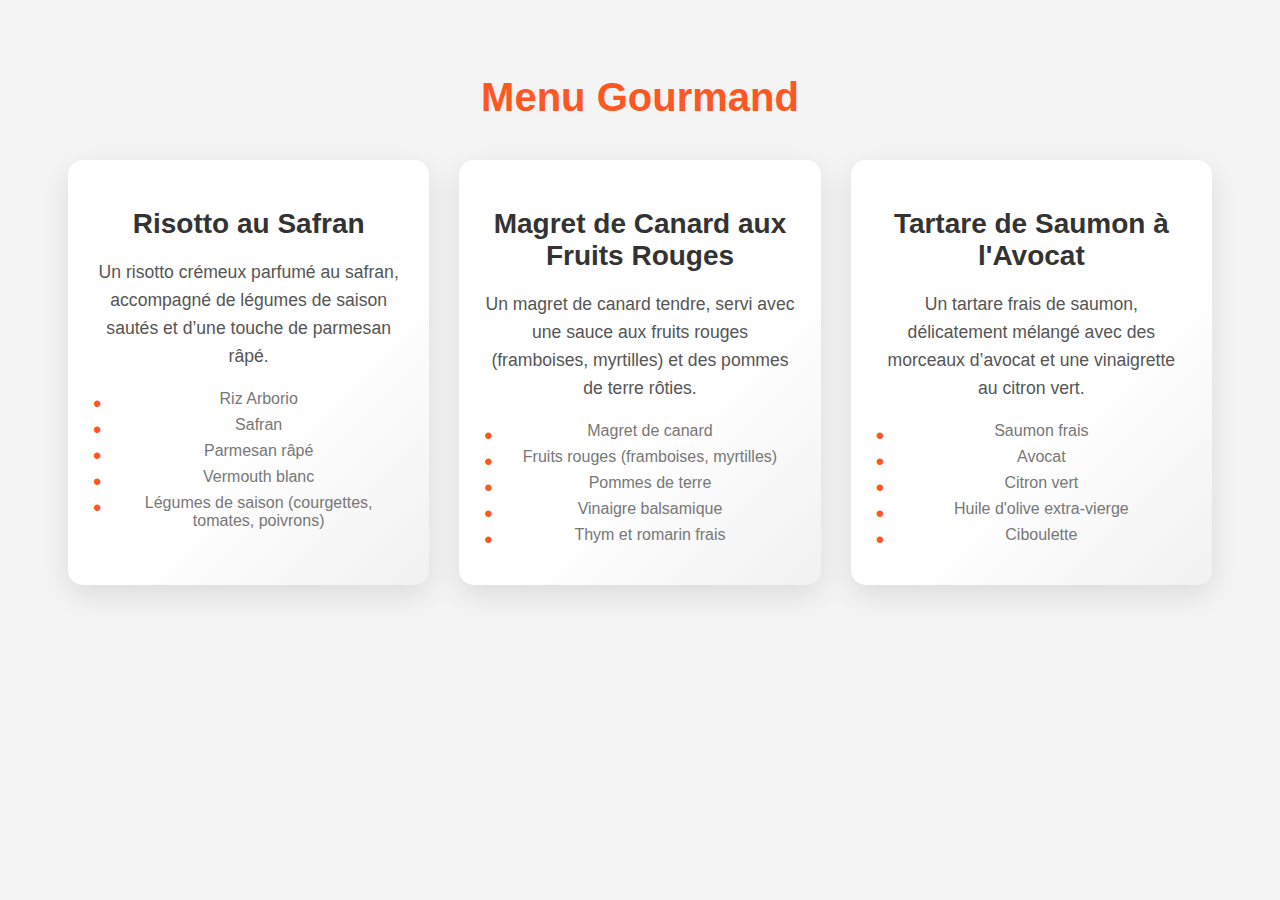
<file: index.html>
<!DOCTYPE html>
<html lang="fr">
<head>
    <meta charset="UTF-8">
    <meta name="viewport" content="width=device-width, initial-scale=1.0">
    <title>Menu Gourmand</title>
    <!-- Lien vers le fichier CSS -->
    <link rel="stylesheet" href="style.css">
</head>
<body>
    <header>
        <h1>Menu Gourmand</h1>
    </header>
    <section class="menu-container">
        <div class="menu-item">
            <h2>Risotto au Safran</h2>
            <p class="description">Un risotto crémeux parfumé au safran, accompagné de légumes de saison sautés et d’une touche de parmesan râpé.</p>
            <ul class="ingredients">
                <li>Riz Arborio</li>
                <li>Safran</li>
                <li>Parmesan râpé</li>
                <li>Vermouth blanc</li>
                <li>Légumes de saison (courgettes, tomates, poivrons)</li>
            </ul>
        </div>

        <div class="menu-item">
            <h2>Magret de Canard aux Fruits Rouges</h2>
            <p class="description">Un magret de canard tendre, servi avec une sauce aux fruits rouges (framboises, myrtilles) et des pommes de terre rôties.</p>
            <ul class="ingredients">
                <li>Magret de canard</li>
                <li>Fruits rouges (framboises, myrtilles)</li>
                <li>Pommes de terre</li>
                <li>Vinaigre balsamique</li>
                <li>Thym et romarin frais</li>
            </ul>
        </div>

        <div class="menu-item">
            <h2>Tartare de Saumon à l'Avocat</h2>
            <p class="description">Un tartare frais de saumon, délicatement mélangé avec des morceaux d’avocat et une vinaigrette au citron vert.</p>
            <ul class="ingredients">
                <li>Saumon frais</li>
                <li>Avocat</li>
                <li>Citron vert</li>
                <li>Huile d'olive extra-vierge</li>
                <li>Ciboulette</li>
            </ul>
        </div>
    </section>
</body>
</html>
</file>
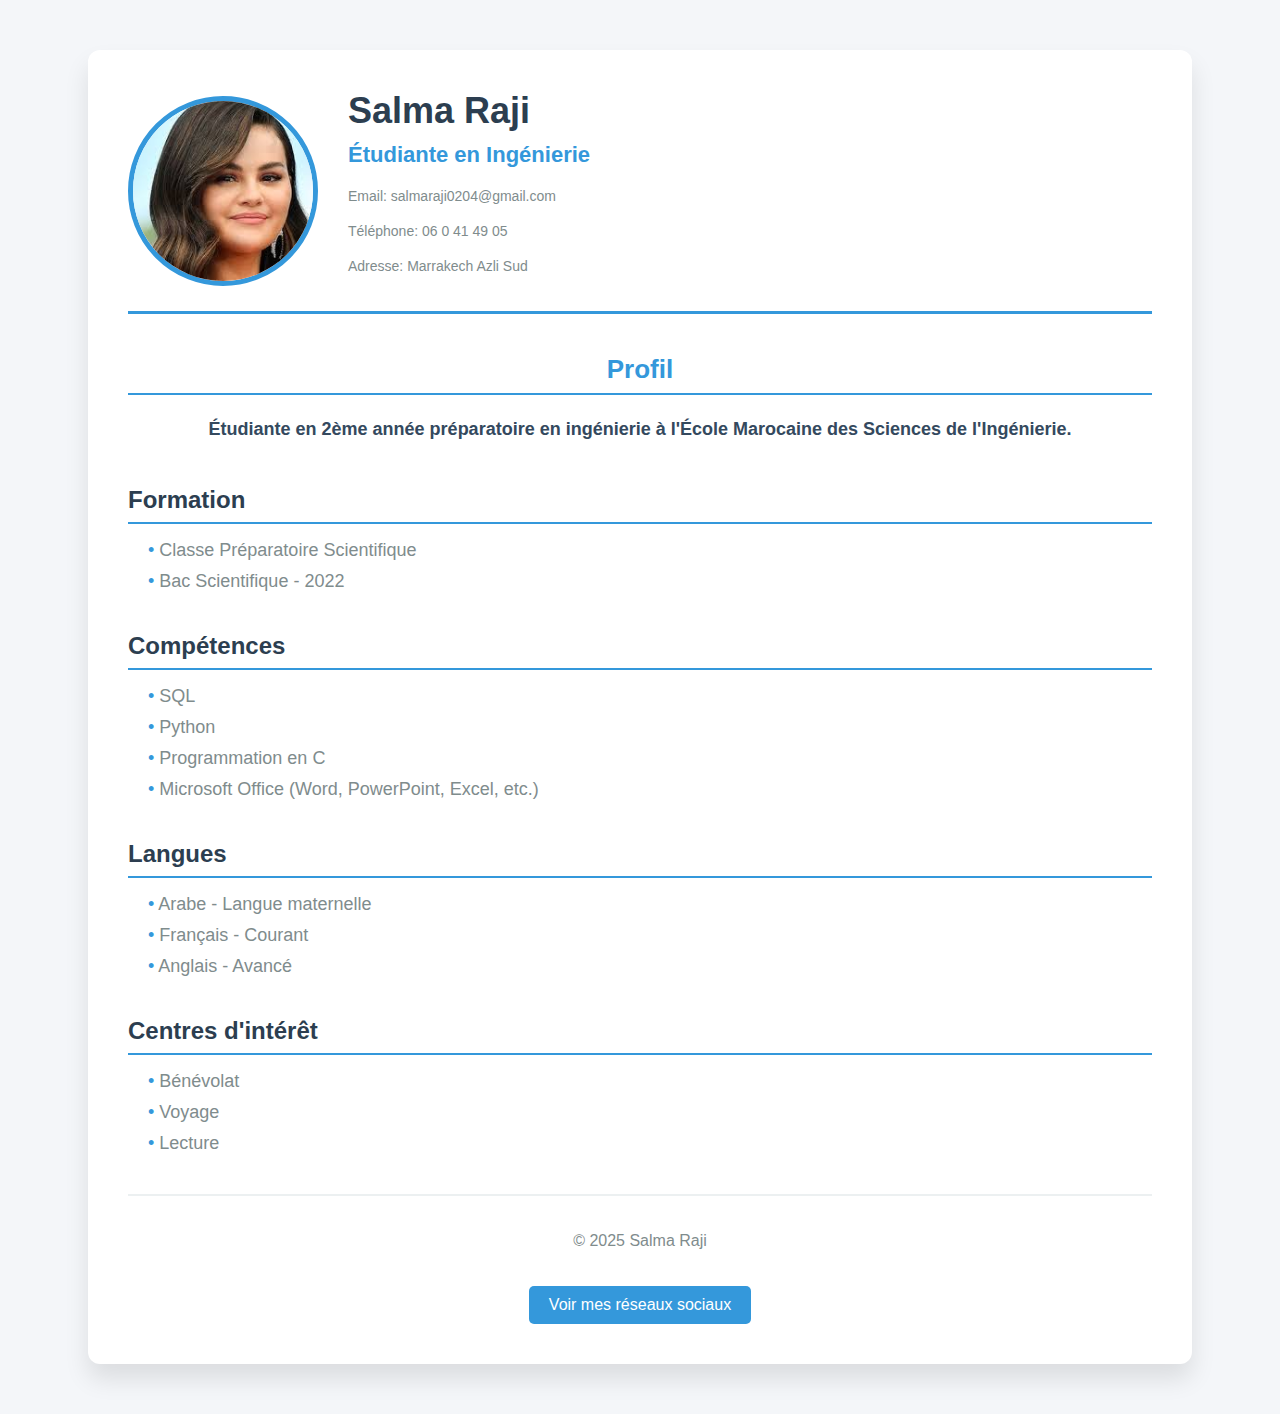
<file: cv.html>
<!DOCTYPE html>
<html lang="fr">

<head>
    <meta charset="UTF-8">
    <meta name="viewport" content="width=device-width, initial-scale=1.0">
    <title>CV de Salma Raji</title>
    <style>
        /* Global Styles */
        body {
            font-family: 'Segoe UI', Tahoma, Geneva, Verdana, sans-serif;
            margin: 0;
            padding: 0;
            background-color: #f4f6f9;
            color: #34495e;
        }

        .container {
            width: 80%;
            max-width: 1200px;
            margin: 50px auto;
            background-color: #fff;
            padding: 40px;
            border-radius: 12px;
            box-shadow: 0 15px 25px rgba(0, 0, 0, 0.1);
        }

        /* Header Section with Photo and Contact Information */
        .header {
            display: flex;
            align-items: center;
            margin-bottom: 40px;
            border-bottom: 3px solid #3498db;
            padding-bottom: 20px;
        }

        .header img {
            width: 180px;
            height: 180px;
            border-radius: 50%;
            object-fit: cover;
            margin-right: 30px;
            border: 5px solid #3498db;
        }

        .header h1 {
            font-size: 36px;
            color: #2c3e50;
            margin: 0;
            font-weight: 700;
        }

        .header .info {
            font-size: 14px;
            color: #7f8c8d;
            line-height: 1.5;
        }

        .header h2 {
            font-size: 22px;
            color: #3498db;
            margin-top: 10px;
        }

        /* Profile Section */
        .profile-section {
            text-align: center;
            margin-bottom: 40px;
        }

        .profile-section h2 {
            font-size: 26px;
            font-weight: bold;
            color: #3498db;
            margin-bottom: 15px;
        }

        .profile-section p {
            font-size: 18px;
            line-height: 1.8;
            margin-bottom: 10px;
        }

        /* Section Styling */
        section {
            margin-bottom: 40px;
        }

        section h2 {
            font-size: 24px;
            font-weight: 600;
            color: #2c3e50;
            margin-bottom: 15px;
            border-bottom: 2px solid #3498db;
            padding-bottom: 8px;
        }

        section ul {
            list-style-type: none;
            padding-left: 20px;
        }

        section ul li {
            font-size: 18px;
            color: #7f8c8d;
            margin-bottom: 10px;
        }

        section ul li::before {
            content: "• ";
            color: #3498db;
        }

        /* Social Media Section */
        .social-media {
            display: flex;
            justify-content: center;
            margin-top: 30px;
            display: none;
        }

        .social-media a {
            width: 50px;
            height: 50px;
            background-color: #3498db;
            border-radius: 50%;
            text-align: center;
            line-height: 50px;
            color: white;
            text-decoration: none;
            font-size: 24px;
            transition: background-color 0.3s ease;
            margin: 0 10px;
        }

        .social-media a:hover {
            background-color: #2980b9;
        }

        /* Footer Section */
        footer {
            text-align: center;
            font-size: 16px;
            color: #7f8c8d;
            margin-top: 40px;
            padding-top: 20px;
            border-top: 2px solid #ecf0f1;
        }

        footer a {
            color: #3498db;
            text-decoration: none;
        }

        footer a:hover {
            text-decoration: underline;
        }

        /* Button for Social Media Toggle */
        .social-media-toggle {
            background-color: #3498db;
            color: white;
            padding: 10px 20px;
            border: none;
            border-radius: 5px;
            cursor: pointer;
            font-size: 16px;
            margin-top: 20px;
            transition: background-color 0.3s ease;
        }

        .social-media-toggle:hover {
            background-color: #2980b9;
        }

        /* Media Queries for Responsiveness */
        @media (max-width: 768px) {
            .container {
                width: 90%;
            }

            .header {
                flex-direction: column;
                align-items: center;
                text-align: center;
            }

            .header img {
                margin-bottom: 20px;
            }

            .social-media {
                display: block;
            }

            .social-media-toggle {
                width: 100%;
            }
        }
    </style>
    <script>
        // Show social media links on click
        function showSocialMedia() {
            var socialMedia = document.querySelector('.social-media');
            socialMedia.style.display = socialMedia.style.display === 'none' ? 'flex' : 'none';
        }
    </script>
</head>

<body>
    <div class="container">
        <!-- Header Section with Photo and Contact Information -->
        <div class="header">
            <img src="photo.jpg" alt="Salma Raji">
            <div>
                <h1>Salma Raji</h1>
                <h2>Étudiante en Ingénierie</h2>
                <div class="info">
                    <p>Email: salmaraji0204@gmail.com</p>
                    <p>Téléphone: 06 0 41 49 05</p>
                    <p>Adresse: Marrakech Azli Sud</p>
                </div>
            </div>
        </div>

        <!-- Profile Section -->
        <section class="profile-section">
            <h2>Profil</h2>
            <p><strong>Étudiante en 2ème année préparatoire en ingénierie à l'École Marocaine des Sciences de l'Ingénierie.</strong></p>
        </section>

        <!-- Education Section -->
        <section class="education">
            <h2>Formation</h2>
            <ul>
                <li>Classe Préparatoire Scientifique</li>
                <li>Bac Scientifique - 2022</li>
            </ul>
        </section>

        <!-- Skills Section -->
        <section class="skills">
            <h2>Compétences</h2>
            <ul>
                <li>SQL</li>
                <li>Python</li>
                <li>Programmation en C</li>
                <li>Microsoft Office (Word, PowerPoint, Excel, etc.)</li>
            </ul>
        </section>

        <!-- Languages Section -->
        <section class="languages">
            <h2>Langues</h2>
            <ul>
                <li>Arabe - Langue maternelle</li>
                <li>Français - Courant</li>
                <li>Anglais - Avancé</li>
            </ul>
        </section>

        <!-- Interests Section -->
        <section class="interests">
            <h2>Centres d'intérêt</h2>
            <ul>
                <li>Bénévolat</li>
                <li>Voyage</li>
                <li>Lecture</li>
            </ul>
        </section>

        <!-- Social Media Section -->
        <section class="social-media">
            <a href="https://www.instagram.com/salmaa_raji?igsh=ZXV0cDRoYTljcWZy" target="_blank" title="Instagram">📸</a>
            <a href="https://www.facebook.com/share/15v5mdLAaK/" target="_blank" title="Facebook">📘</a>
        </section>

        <!-- Footer Section -->
        <footer>
            <p>© 2025 Salma Raji</p>
            <button class="social-media-toggle" onclick="showSocialMedia()">Voir mes réseaux sociaux</button>
        </footer>
    </div>
</body>

</html>
</file>
<file: style.css>
<!DOCTYPE html>
<html lang="fr">
<head>
    <meta charset="UTF-8">
    <meta name="viewport" content="width=device-width, initial-scale=1.0">
    <title>Menu Gourmand</title>
    <!-- Lien vers le fichier CSS -->
    <link rel="stylesheet" href="style.css">
</head>
<body>
    <header>
        <h1>Menu Gourmand</h1>
    </header>
    <section class="menu-container">
        <div class="menu-item">
            <h2>Risotto au Safran</h2>
            <p class="description">Un risotto crémeux parfumé au safran, accompagné de légumes de saison sautés et d’une touche de parmesan râpé.</p>
            <ul class="ingredients">
                <li>Riz Arborio</li>
                <li>Safran</li>
                <li>Parmesan râpé</li>
            
/* Réinitialisation et réglages généraux */
* {
    margin: 0;
    padding: 0;
    box-sizing: border-box;
}

body {
    font-family: 'Helvetica Neue', sans-serif;
    background-color: #f4f4f4;
    color: #333;
    text-align: center;
    padding: 40px;
    font-size: 16px;
}

h1 {
    color: #ff5722;
    font-size: 2.5em;
    margin-bottom: 40px;
    font-weight: 600;
}

/* Conteneur principal du menu */
.menu-container {
    display: grid;
    grid-template-columns: repeat(auto-fill, minmax(320px, 1fr));
    gap: 30px;
    max-width: 1200px;
    margin: 0 auto;
    padding: 0 20px;
}

/* Chaque item du menu */
.menu-item {
    background: linear-gradient(135deg, #ffffff 60%, #f1f1f1);
    border-radius: 15px;
    box-shadow: 0 10px 30px rgba(0, 0, 0, 0.1);
    padding: 25px;
    transition: transform 0.3s ease, box-shadow 0.3s ease;
    position: relative;
    overflow: hidden;
}

/* Effet au survol */
.menu-item:hover {
    transform: translateY(-10px);
    box-shadow: 0 20px 60px rgba(0, 0, 0, 0.2);
}

/* Titre de chaque plat */
.menu-item h2 {
    color: #333;
    font-size: 1.75em;
    font-weight: 600;
    margin-bottom: 15px;
}

/* Description des plats */
.description {
    font-size: 1.1em;
    color: #555;
    margin-bottom: 20px;
    line-height: 1.6;
}

/* Liste des ingrédients */
.ingredients {
    list-style: none;
    padding: 0;
    font-size: 1em;
    color: #777;
}

.ingredients li {
    margin-bottom: 8px;
    padding-left: 20px;
    position: relative;
}

.ingredients li::before {
    content: "\2022";  /* Utilisation d'un cercle comme puce */
    color: #ff5722;
    font-size: 1.5em;
    position: absolute;
    left: 0;
    top: 0;
}

/* Animations pour un effet plus dynamique */
.menu-item h2 {
    animation: fadeIn 1s ease-out;
}

.description, .ingredients {
    animation: slideUp 1s ease-out;
}

@keyframes fadeIn {
    fr
</file>
